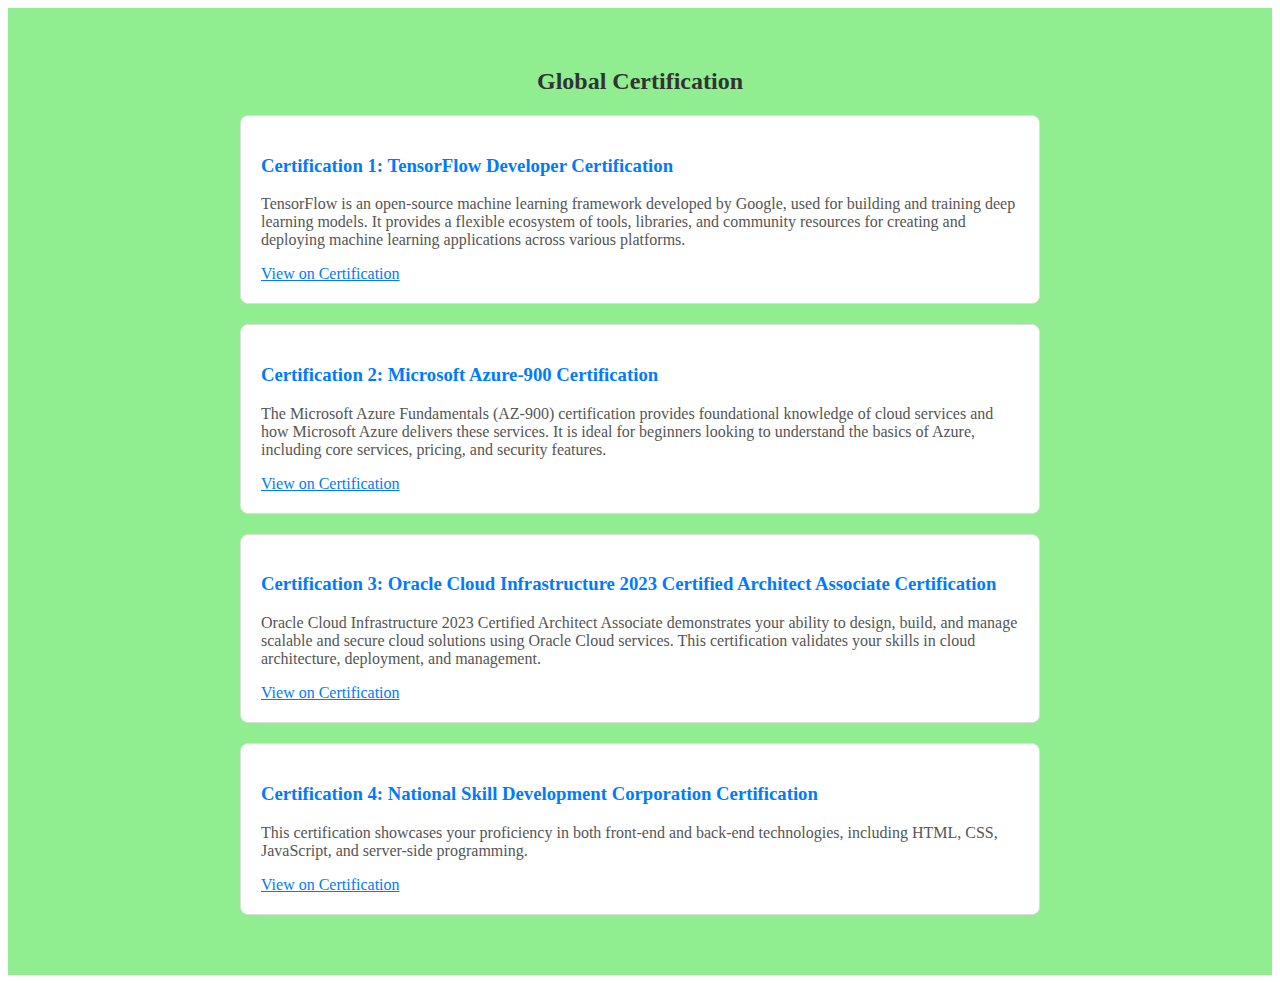
<file: certification.html>
<!DOCTYPE html>
<html lang="en">

<head>
  <meta charset="UTF-8">
  <meta http-equiv="X-UA-Compatible" content="IE=edge">
  <meta name="viewport" content="width=device-width, initial-scale=1.0">
  <title>My Code Portfolio</title>
</head>

<body>
  
  <section id="Global Certification" style="padding: 20px; background-color:lightgreen;">
    <div class="container" style="max-width: 800px; margin: 0 auto; padding: 20px;">
      <h2 style="text-align: center; color: #333;">Global Certification</h2>
      
      <div class="Global Certification" style="background-color: white; border: 1px solid #ddd; border-radius: 8px; padding: 20px; margin-bottom: 20px;">
        <h3 style="color: #007bff;">Certification 1: TensorFlow Developer Certification</h3>
        <p style="color: #555;">TensorFlow is an open-source machine learning framework developed by Google, used for building and training deep learning models. It provides a flexible ecosystem of tools, libraries, and community resources for creating and deploying machine learning applications across various platforms.</p>
        <a href="https://www.credential.net/3630ff47-a767-4246-8e37-769c2e57b126" target="_blank" style="color: #007bff;">View on Certification</a>
      </div>

      <div class="Global Certification" style="background-color: white; border: 1px solid #ddd; border-radius: 8px; padding: 20px; margin-bottom: 20px;">
        <h3 style="color: #007bff;">Certification 2: Microsoft Azure-900 Certification</h3>
        <p style="color: #555;">The Microsoft Azure Fundamentals (AZ-900) certification provides foundational knowledge of cloud services and how Microsoft Azure delivers these services. It is ideal for beginners looking to understand the basics of Azure, including core services, pricing, and security features.</p>
        <a href="https://learn.microsoft.com/api/credentials/share/en-in/KasaiahJanapati-4630/9306589CF9F1DF93?sharingId=AC40A8388B75C23F" target="_blank" style="color: #007bff;">View on Certification</a>
      </div>

      <div class="Global Certification" style="background-color: white; border: 1px solid #ddd; border-radius: 8px; padding: 20px; margin-bottom: 20px;">
        <h3 style="color: #007bff;">Certification 3: Oracle Cloud Infrastructure 2023 Certified Architect Associate Certification</h3>
        <p style="color: #555;">Oracle Cloud Infrastructure 2023 Certified Architect Associate demonstrates your ability to design, build, and manage scalable and secure cloud solutions using Oracle Cloud services. This certification validates your skills in cloud architecture, deployment, and management.</p>
        <a href="https://catalog-education.oracle.com/pls/certview/sharebadge?id=5606AA3D70F42699842021EA08C3FF1F00AF4AE30BE6AB53FDFDC3C5342DC6CB" target="_blank" style="color: #007bff;">View on Certification</a>
      </div>

      <div class="Global Certification" style="background-color: #ffffff; border: 1px solid #ddd; border-radius: 8px; padding: 20px; margin-bottom: 20px;">
        <h3 style="color: #007bff;">Certification 4: National Skill Development Corporation Certification</h3>
        <p style="color: #555;">This certification showcases your proficiency in both front-end and back-end technologies, including HTML, CSS, JavaScript, and server-side programming.</p>
        <a href="file:///C:/Users/Kasaiah/Downloads/Personal%20Data/MICROSOFT%20CERTIFICATES.pdf" target="_blank" style="color: #007bff;">View on Certification</a>
      </div>
      
    </div>
  </section>

</body>

</html>
</file>
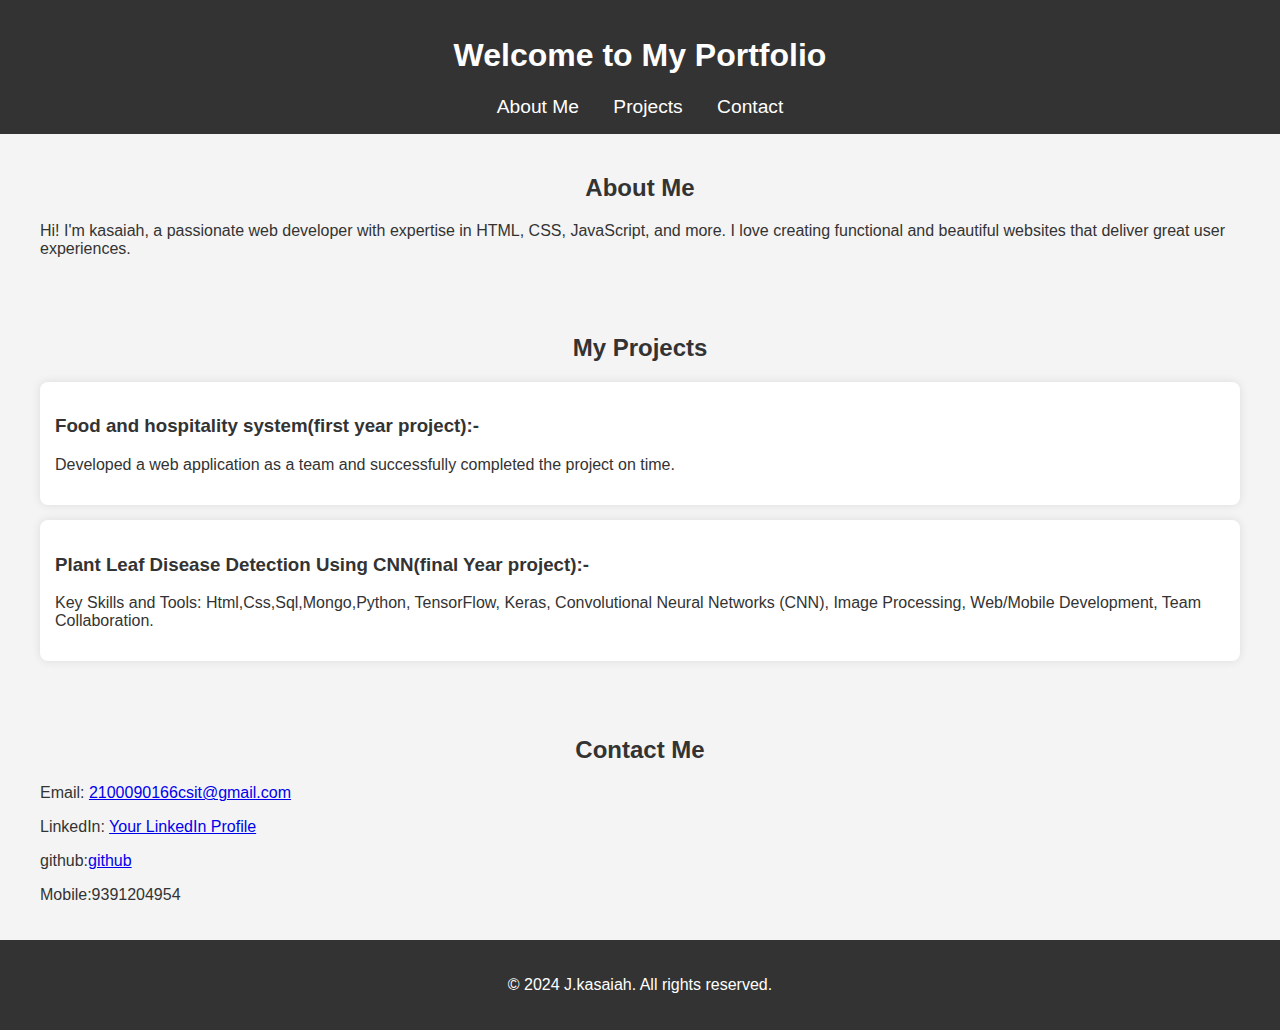
<file: home.html>
<!DOCTYPE html>
<html lang="en">
<head>
    <meta charset="UTF-8">
    <meta http-equiv="X-UA-Compatible" content="IE=edge">
    <meta name="viewport" content="width=device-width, initial-scale=1.0">
    <title>My Portfolio</title>
    <style>
        /* Global styles */
        body {
            font-family: Arial, sans-serif;
            margin: 0;
            padding: 0;
            background-color: #f4f4f4;
            color: #333;
        }
        header {
            background-color: #333;
            color: white;
            padding: 1em 0;
            text-align: center;
        }
        nav a {
            color: white;
            margin: 0 15px;
            text-decoration: none;
            font-size: 1.2em;
        }
        nav {
            margin-top: 10px;
        }
        .container {
            max-width: 1200px;
            margin: 0 auto;
            padding: 20px;
        }
        h1, h2 {
            text-align: center;
        }
        .about-me, .projects, .contact {
            padding: 20px 0;
        }
        .project-item {
            margin: 15px 0;
            padding: 15px;
            background-color: white;
            border-radius: 8px;
            box-shadow: 0 0 10px rgba(0, 0, 0, 0.1);
        }
        footer {
            text-align: center;
            padding: 20px 0;
            background-color: #333;
            color: white;
        }
    </style>
</head>
<body>

    <!-- Header Section -->
    <header>
        <h1>Welcome to My Portfolio</h1>
        <nav>
            <a href="#about">About Me</a>
            <a href="#projects">Projects</a>
            <a href="#contact">Contact</a>
        </nav>
    </header>

    <!-- About Me Section -->
    <section id="about" class="about-me container">
        <h2>About Me</h2>
        <p>Hi! I'm kasaiah, a passionate web developer with expertise in HTML, CSS, JavaScript, and more. I love creating functional and beautiful websites that deliver great user experiences.</p>
    </section>

    <!-- Projects Section -->
    <section id="projects" class="projects container">
        <h2>My Projects</h2>

        <div class="project-item">
            <h3>Food and hospitality system(first year project):-</h3>
            <p>Developed a web application as a team and successfully completed the
                project on time.</p>
        </div>

        <div class="project-item">
            <h3>Plant Leaf Disease Detection Using CNN(final Year project):-</h3>
            <p>Key Skills and Tools: Html,Css,Sql,Mongo,Python, TensorFlow, Keras,
                Convolutional Neural Networks (CNN), Image Processing, Web/Mobile
                Development, Team Collaboration.</p>
        </div>

        

    </section>

    <!-- Contact Section -->
    <section id="contact" class="contact container">
        <h2>Contact Me</h2>
        <p>Email: <a href="https://mail.google.com/mail/u/0/#inbox">2100090166csit@gmail.com</a></p>
        <p>LinkedIn: <a href="https://www.linkedin.com/in/janapati-kasaiah-1a0054268/" target="_blank">Your LinkedIn Profile</a></p>
        <p>github:<a href="https://github.com/">github</a></p>
        <p>Mobile:<a >9391204954</a></p>
    </section>

    <!-- Footer Section -->
    <footer>
        <p>&copy; 2024 J.kasaiah. All rights reserved.</p>
    </footer>

</body>
</html>
</file>
